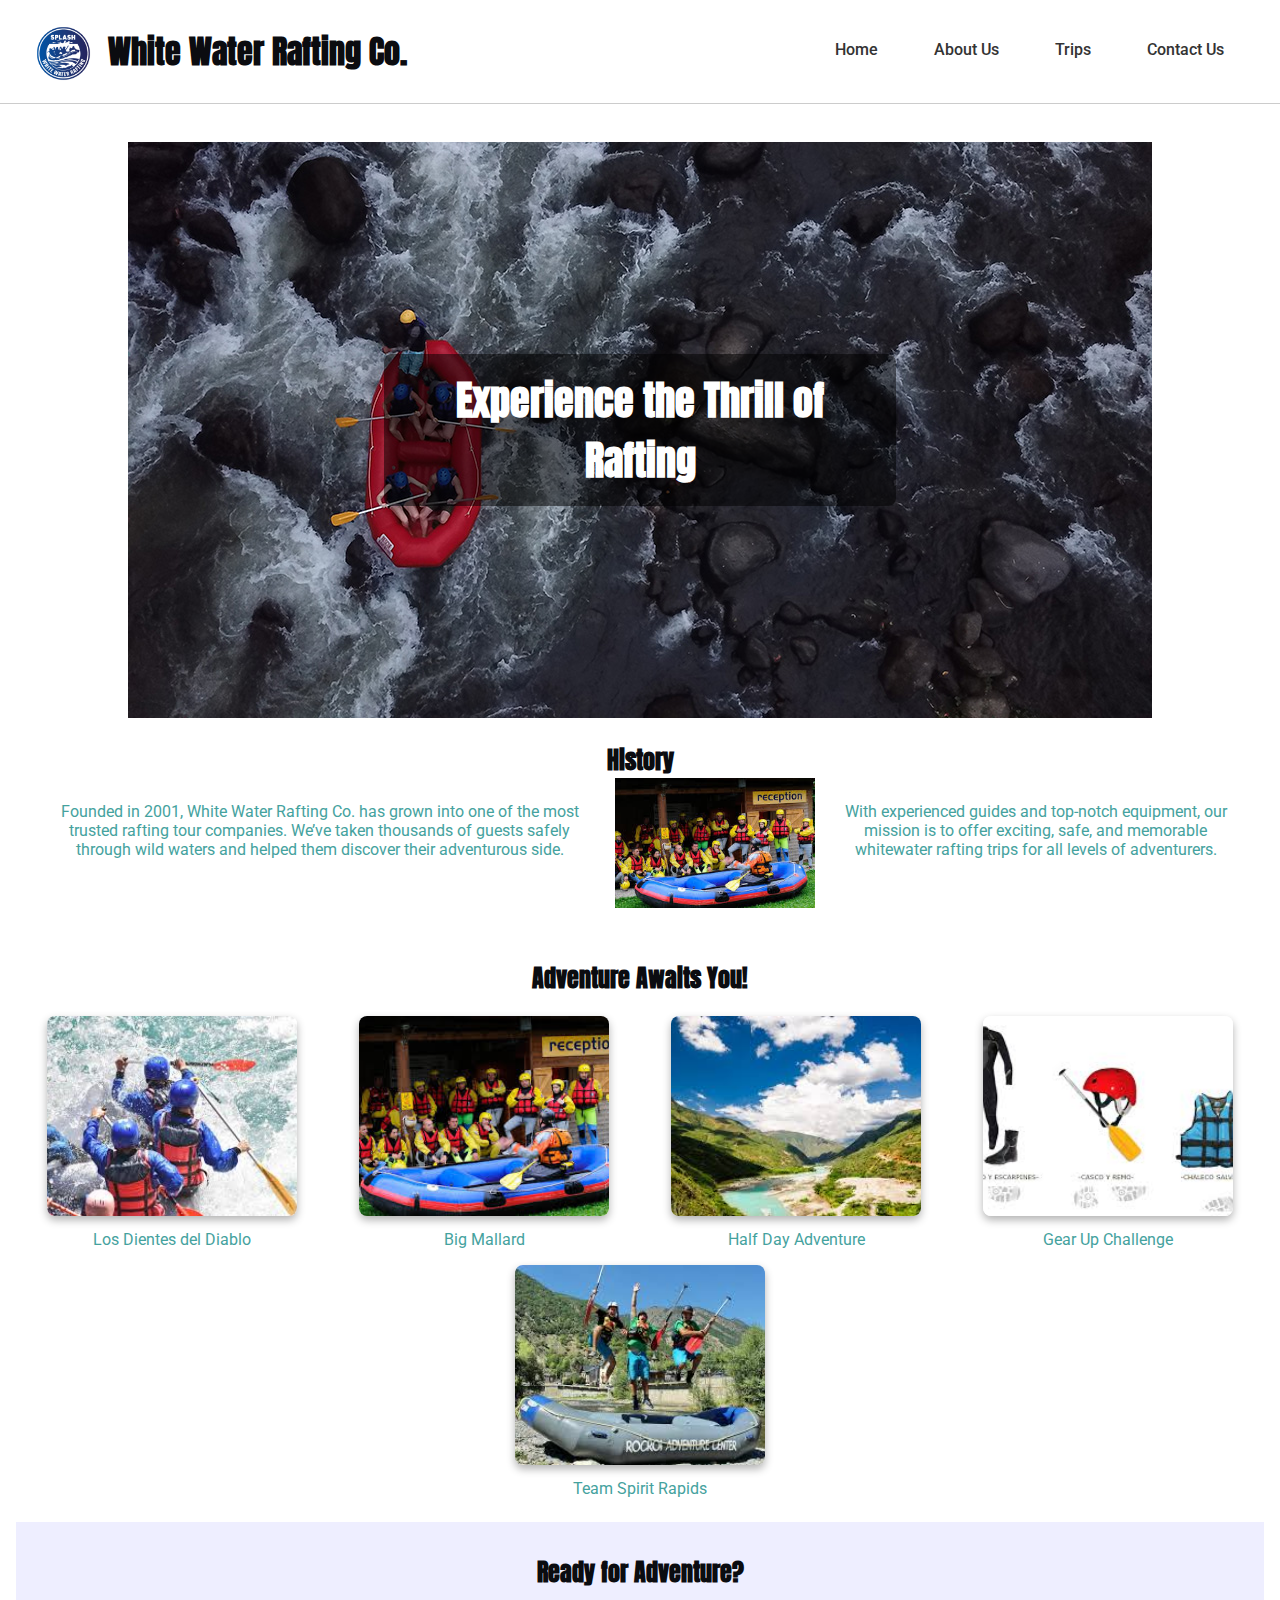
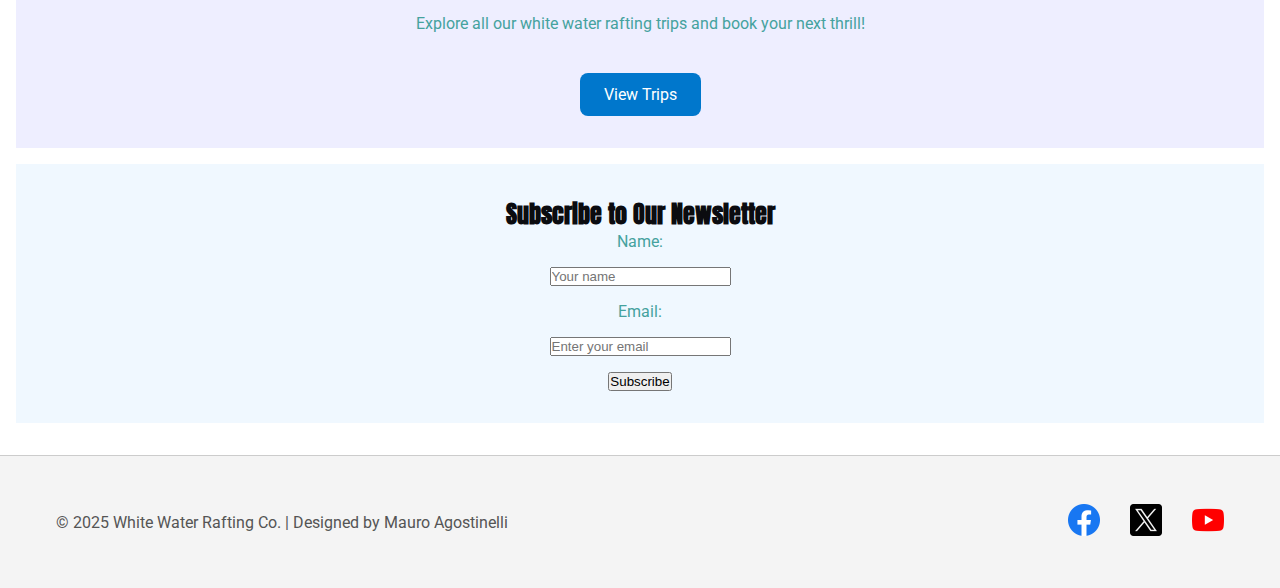
<file: wwr/index.html>
<!DOCTYPE html>
<html lang="en-US">

<head>
  <meta charset="UTF-8" />
  <meta name="viewport" content="width=device-width, initial-scale=1.0" />
  <title>Home | White Water Rafting Co.</title>
  <meta name="description"
    content="Experience the thrill of whitewater rafting with our guided tours. Safe and exciting adventures for all ages in breathtaking natural settings." />
  <meta name="author" content="Mauro Agostinelli" />
  <link rel="icon" href="images/z-splash.png" type="image/png" />
  <link rel="preconnect" href="https://fonts.googleapis.com" />
  <link rel="preconnect" href="https://fonts.gstatic.com" crossorigin />
  <link href="https://fonts.googleapis.com/css2?family=Anton&family=Roboto&display=swap" rel="stylesheet" />
  <link rel="stylesheet" href="styles/rafting.css" />
</head>

<body>
  <header>
    <img src="images/z-splash.png" alt="Rafting Logo" />
    <h1>White Water Rafting Co.</h1>
    <nav>
      <a href="index.html">Home</a>
      <a href="about.html">About Us</a>
      <a href="trips.html">Trips</a>
      <a href="contact.html">Contact Us</a>
    </nav>
  </header>

  <main>
    <div class="hero">
      <img src="images/rafting.jpg" alt="Rafting Adventure Image" />
      <h1 class="hero-text">Experience the Thrill of Rafting</h1>
    </div>

    <section id="section1">
      <h2>History</h2>
      <div id="textimg">
        <p>
          Founded in 2001, White Water Rafting Co. has grown into one of the
          most trusted rafting tour companies. We’ve taken thousands of guests
          safely through wild waters and helped them discover their adventurous side.
        </p>
        <img src="images/guide.jpeg" alt="Rafting history image" />
        <p>
          With experienced guides and top-notch equipment, our mission is to
          offer exciting, safe, and memorable whitewater rafting trips for all
          levels of adventurers.
        </p>
      </div>
    </section>

    <section id="section2">
      <h2>Adventure Awaits You!</h2>
      <div id="figures">
        <figure>
          <img src="images/water.jpeg" alt="Los Dientes del Diablo" />
          <figcaption>Los Dientes del Diablo</figcaption>
        </figure>
        <figure>
          <img src="images/guide.jpeg" alt="Big Mallard" />
          <figcaption>Big Mallard</figcaption>
        </figure>
        <figure>
          <img src="images/natural.jpeg" alt="Half Day Adventure" />
          <figcaption>Half Day Adventure</figcaption>
        </figure>
        <figure>
          <img src="images/equip.jpeg" alt="Gear Up Challenge" />
          <figcaption>Gear Up Challenge</figcaption>
        </figure>
        <figure>
          <img src="images/team.jpeg" alt="Team Spirit Rapids" />
          <figcaption>Team Spirit Rapids</figcaption>
        </figure>
      </div>
    </section>

    <section class="cta">
      <h2>Ready for Adventure?</h2>
      <p>Explore all our white water rafting trips and book your next thrill!</p>
      <a href="trips.html" class="btn">View Trips</a>
    </section>

    <section id="newsletter">
      <h2>Subscribe to Our Newsletter</h2>
      <form>
        <label for="name">Name:</label>
        <input type="text" id="name" name="name" required placeholder="Your name" />

        <label for="email">Email:</label>
        <input type="email" id="email" name="email" required placeholder="Enter your email" />

        <button type="submit">Subscribe</button>
      </form>
    </section>
  </main>

  <footer>
    <p>&copy; 2025 White Water Rafting Co. | Designed by Mauro Agostinelli</p>
    <nav class="socialmedia">
      <a href="https://facebook.com">
        <img src="images/facebook.png" alt="Facebook icon" />
      </a>
      <a href="https://x.com">
        <img src="images/gorjeo.png" alt="X (Twitter) icon" />
      </a>
      <a href="https://youtube.com">
        <img src="images/youtube.png" alt="YouTube icon" />
      </a>
    </nav>
  </footer>
</body>

</html>
</file>
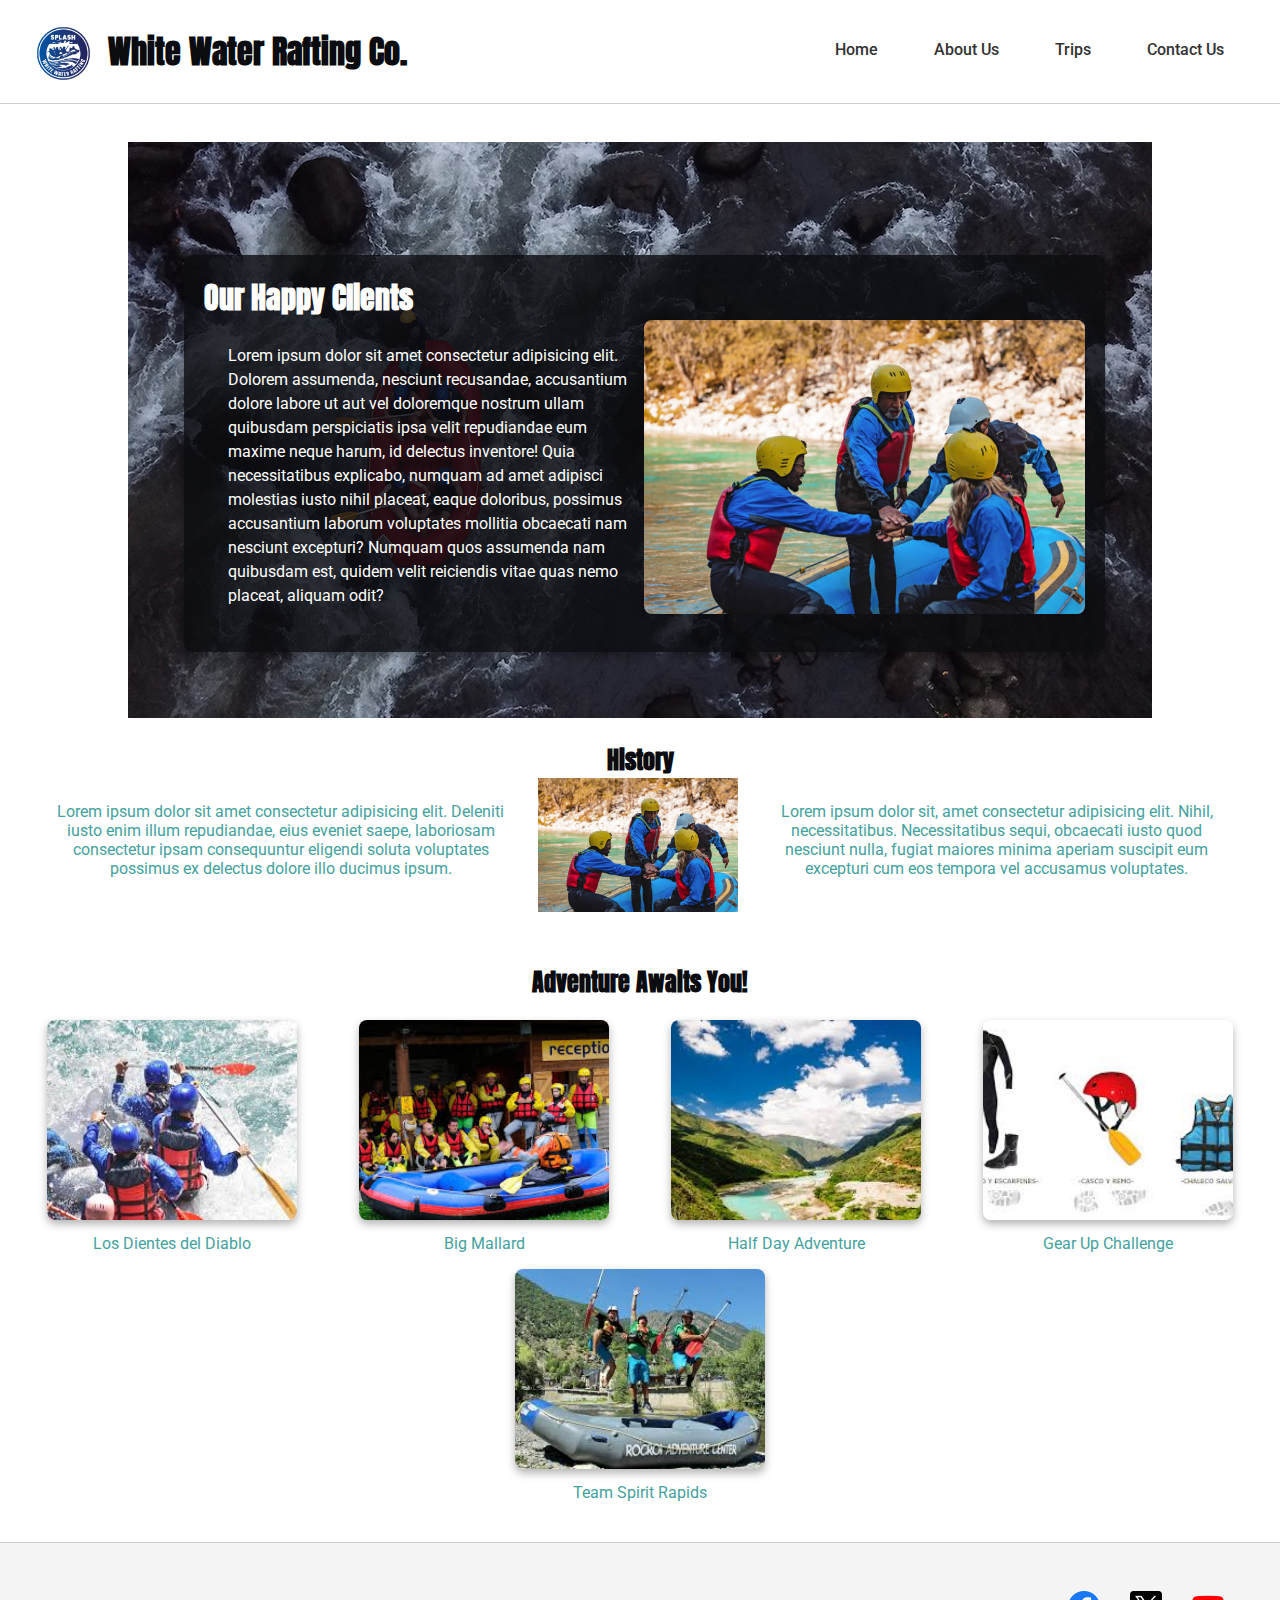
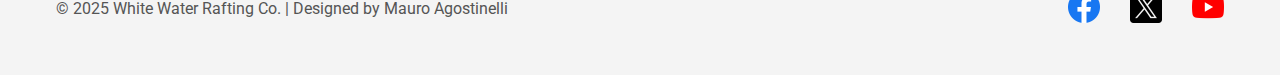
<file: wwr/about.html>
<!DOCTYPE html>
<html lang="en-US">

<head>
    <meta charset="UTF-8">
    <meta name="viewport" content="width=device-width, initial-scale=1.0">
    <title>Rafting</title>
    <meta name="description"
        content="Experience the thrill of whitewater rafting with our guided tours. Safe and exciting adventures for all ages in breathtaking natural settings.">
    <meta name="author" content="Mauro Agostinelli">
    <link rel="preconnect" href="https://fonts.googleapis.com">
    <link rel="preconnect" href="https://fonts.gstatic.com" crossorigin>
    <link href="https://fonts.googleapis.com/css2?family=Anton&family=Roboto&display=swap" rel="stylesheet">
    <link rel="icon" href="images/z-splash.png" type="image/png">
    <link rel="stylesheet" href="styles/rafting.css">
</head>

<body>
    <header>
        <img src="images/z-splash.png" alt="Rafting Logo">
        <h1>White Water Rafting Co.</h1>
        <nav>
            <a href="index.html">Home</a>
            <a href="about.html">About Us</a>
            <a href="trips.html">Trips</a>
            <a href="contact.html">Contact Us</a>
        </nav>
    </header>
    <main>
        <div class="hero">
            <img src="images/rafting.jpg" alt="Rafting Image">
            <article>
                <h2>Our Happy Clients</h2>
                <img src="images/happy.jpg" alt="Happy clients enjoying rafting">
                <p>Lorem ipsum dolor sit amet consectetur adipisicing elit. Dolorem assumenda, nesciunt recusandae,
                    accusantium dolore labore ut aut vel doloremque nostrum ullam quibusdam perspiciatis ipsa velit
                    repudiandae eum maxime neque harum, id delectus inventore! Quia necessitatibus explicabo, numquam ad
                    amet adipisci molestias iusto nihil placeat, eaque doloribus, possimus accusantium laborum
                    voluptates mollitia obcaecati nam nesciunt excepturi? Numquam quos assumenda nam quibusdam est,
                    quidem velit reiciendis vitae quas nemo placeat, aliquam odit?</p>
            </article>
        </div>
        <section id="section1">
            <h2>History</h2>
            <div id="textimg">
                <p>Lorem ipsum dolor sit amet consectetur adipisicing elit. Deleniti iusto enim illum repudiandae, eius
                    eveniet saepe, laboriosam consectetur ipsam consequuntur eligendi soluta voluptates possimus ex
                    delectus dolore illo ducimus ipsum.</p>
                <img src="images/happy.jpg" alt="rafting img">
                <p>Lorem ipsum dolor sit, amet consectetur adipisicing elit. Nihil, necessitatibus. Necessitatibus
                    sequi, obcaecati iusto quod nesciunt nulla, fugiat maiores minima aperiam suscipit eum excepturi cum
                    eos tempora vel accusamus voluptates.</p>
            </div>
        </section>
        <section id="section2">
            <h2>Adventure Awaits You!</h2>
            <div id="figures">
                <figure>
                    <img src="images/water.jpeg" alt="rafting image">
                    <figcaption>Los Dientes del Diablo</figcaption>
                </figure>

                <figure>
                    <img src="images/guide.jpeg" alt="guide rafting">
                    <figcaption>Big Mallard</figcaption>
                </figure>

                <figure>
                    <img src="images/natural.jpeg" alt="nature rafting">
                    <figcaption>Half Day Adventure</figcaption>
                </figure>

                <figure>
                    <img src="images/equip.jpeg" alt="equipment rafting">
                    <figcaption>Gear Up Challenge</figcaption>
                </figure>

                <figure>
                    <img src="images/team.jpeg" alt="happy team rafting">
                    <figcaption>Team Spirit Rapids</figcaption>
                </figure>
            </div>
        </section>
    </main>
    <footer>
        <p>&copy; 2025 White Water Rafting Co. | Designed by Mauro Agostinelli</p>
        <nav class="socialmedia">
            <a href="https://facebook.com">
                <img src="images/facebook.png" alt="facebook icon image">
            </a>
            <a href="https://x.com">
                <img src="images/gorjeo.png" alt="x icon image">
            </a>
            <a href="https://youtube.com">
                <img src="images/youtube.png" alt="youtube image">
            </a>
        </nav>
    </footer>
</body>

</html>
</file>
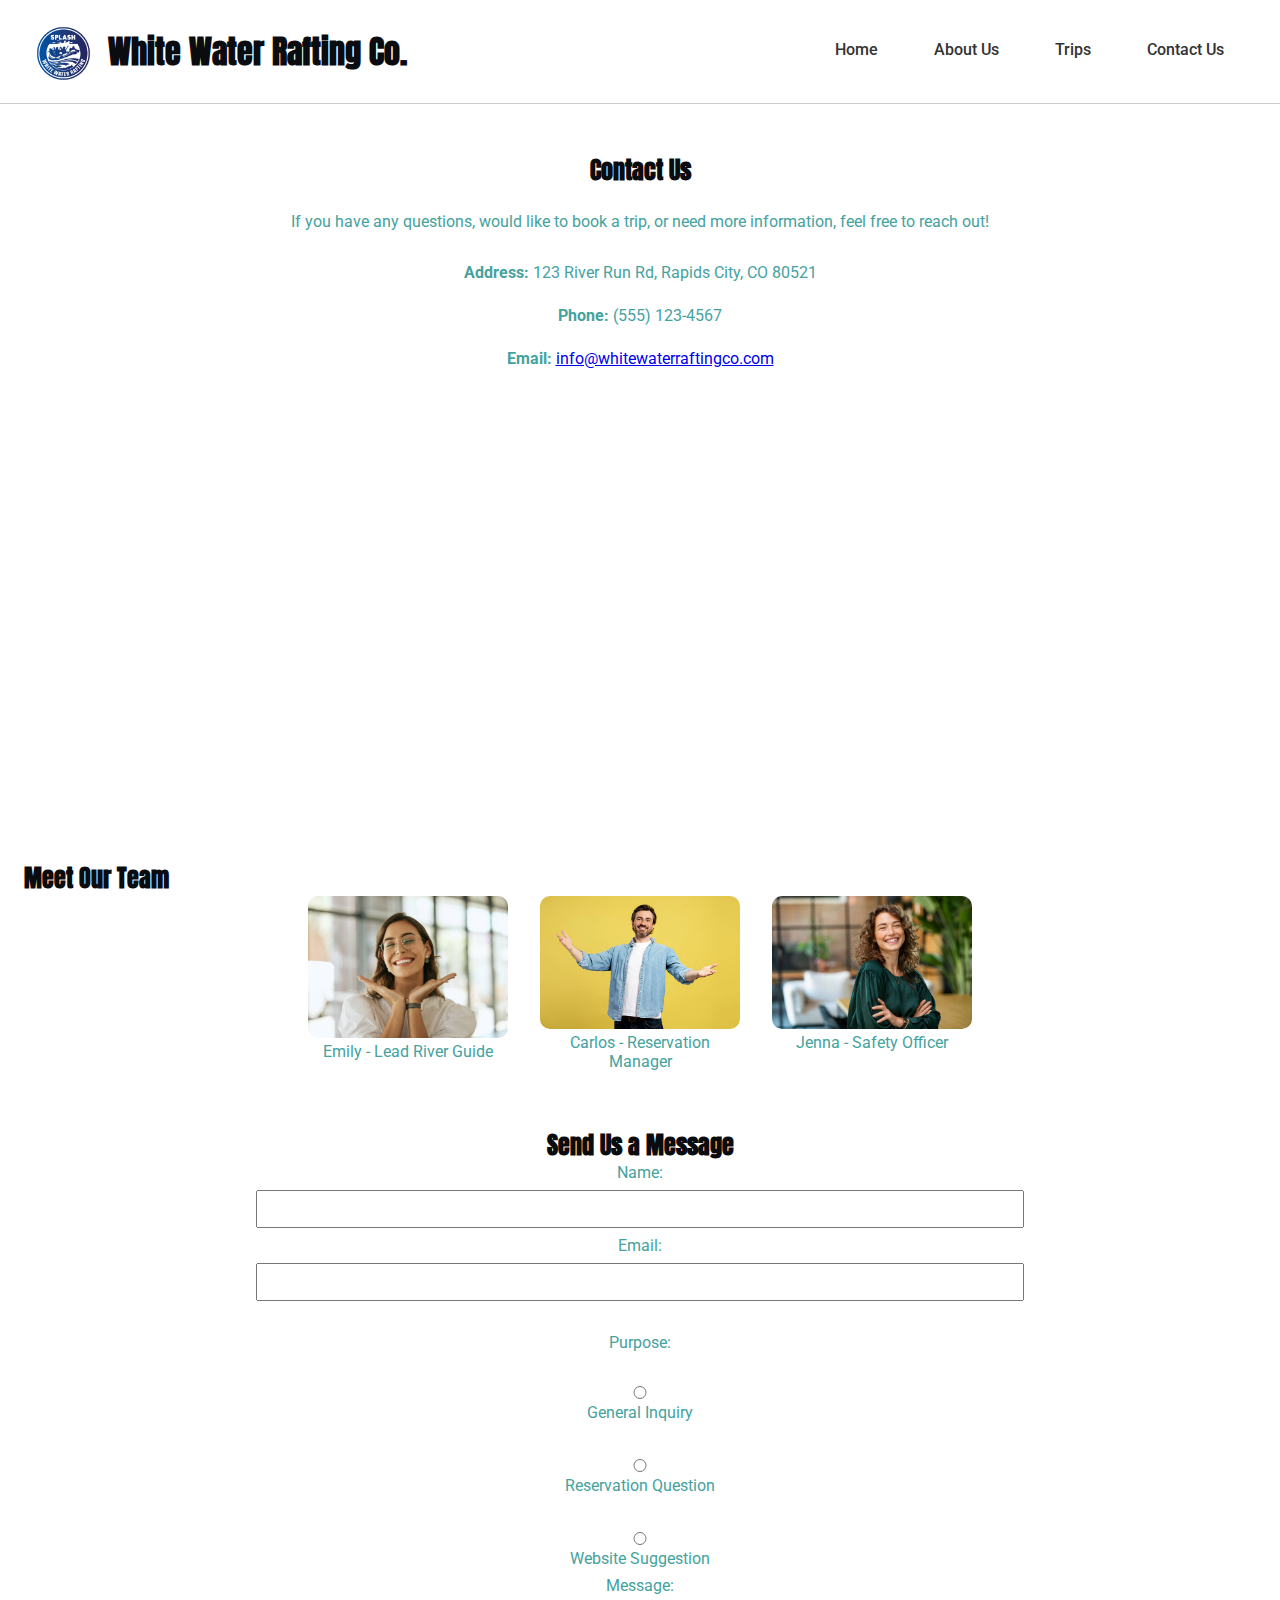
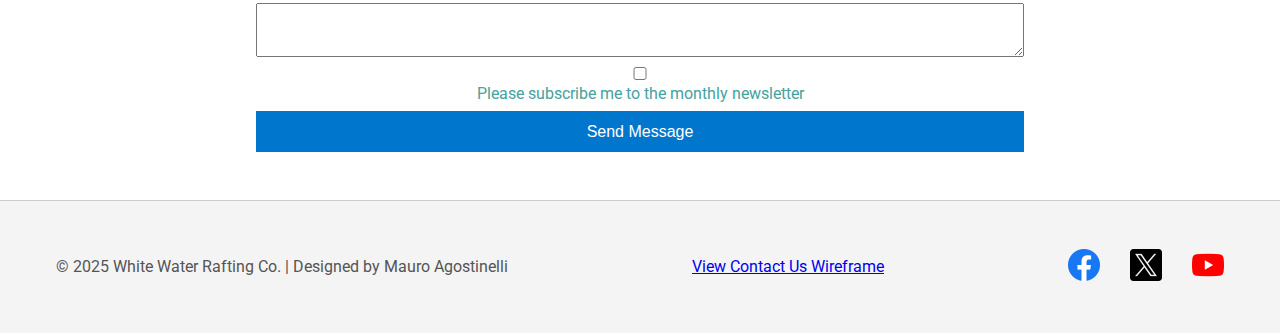
<file: wwr/contact.html>
<!DOCTYPE html>
<html lang="en-US">

<head>
    <meta charset="UTF-8">
    <meta name="viewport" content="width=device-width, initial-scale=1.0">
    <title>Contact Us - White Water Rafting Co.</title>
    <meta name="description"
        content="Get in touch with White Water Rafting Co. for questions, bookings, or custom rafting adventures. We're here to help you start your next great river experience!">
    <meta name="author" content="Mauro Agostinelli">
    <link rel="preconnect" href="https://fonts.googleapis.com">
    <link rel="preconnect" href="https://fonts.gstatic.com" crossorigin>
    <link href="https://fonts.googleapis.com/css2?family=Anton&family=Roboto&display=swap" rel="stylesheet">
    <link rel="icon" href="images/z-splash.png" type="image/png">
    <link rel="stylesheet" href="styles/rafting.css">
</head>

<body>
    <header>
        <img src="images/z-splash.png" alt="Rafting Logo">
        <h1>White Water Rafting Co.</h1>
        <nav>
            <a href="index.html">Home</a>
            <a href="about.html">About Us</a>
            <a href="trips.html">Trips</a>
            <a href="contact.html">Contact Us</a>
        </nav>
    </header>
    <main>
        <section class="contact-info">
            <h2>Contact Us</h2>
            <p>If you have any questions, would like to book a trip, or need more information, feel free to reach out!</p>
    
            <div class="company-info">
                <p><strong>Address:</strong> 123 River Run Rd, Rapids City, CO 80521</p>
                <p><strong>Phone:</strong> (555) 123-4567</p>
                <p><strong>Email:</strong> <a href="mailto:info@whitewaterraftingco.com">info@whitewaterraftingco.com</a></p>
            </div>
    
            <div class="map">
                <iframe
                    src="https://www.google.com/maps/embed?pb=!1m18!1m12!1m3!1d3023.845994024162!2d-104.99153168459448!3d40.0150!2m3!1f0!2f0!3f0!3m2!1i1024!2i768!4f13.1!3m3!1m2!1s0x876bf527f1dcbbb5%3A0xf4b0a9d23b7e3fc0!2sRapids%20City%2C%20CO!5e0!3m2!1sen!2sus!4v1615817268344"
                    allowfullscreen="" loading="lazy" referrerpolicy="no-referrer-when-downgrade">
                </iframe>
            </div>
        </section>
        <section class="team">
            <h2>Meet Our Team</h2>
            <div class="employee-gallery">
                <figure>
                    <img src="images/smile1.jpg" alt="Smiling River Guide - Emily">
                    <figcaption>Emily - Lead River Guide</figcaption>
                </figure>
                <figure>
                    <img src="images/smile2.jpg" alt="Smiling Reservation Manager - Carlos">
                    <figcaption>Carlos - Reservation Manager</figcaption>
                </figure>
                <figure>
                    <img src="images/smile3.jpg" alt="Smiling Safety Officer - Jenna">
                    <figcaption>Jenna - Safety Officer</figcaption>
                </figure>
            </div>
        </section>
        <section class="contact-form">
            <h2>Send Us a Message</h2>
            <form>
              <label for="username">Name:</label>
              <input type="text" id="username" name="username" required>
        
              <label for="useremail">Email:</label>
              <input type="email" id="useremail" name="useremail" required>
        
              <p>Purpose:</p>
              <label><input type="radio" name="purpose" value="general"> General Inquiry</label><br>
              <label><input type="radio" name="purpose" value="reservation"> Reservation Question</label><br>
              <label><input type="radio" name="purpose" value="website"> Website Suggestion</label>
        
              <label for="message">Message:</label>
              <textarea id="message" name="message" required></textarea>
        
              <label><input type="checkbox" name="subscribe"> Please subscribe me to the monthly newsletter</label>
        
              <button type="submit">Send Message</button>
            </form>
          </section>
    </main>
    <footer>
        <p>&copy; 2025 White Water Rafting Co. | Designed by Mauro Agostinelli</p>
        <p><a href="https://app.moqups.com/rhUQKSTW2pHDDmyIihMELnkJ3eCwitXB/view/page/ad64222d5" target="_blank">View Contact Us Wireframe</a></p>
        <nav class="socialmedia">
            <a href="https://facebook.com">
                <img src="images/facebook.png" alt="facebook icon image">
            </a>
            <a href="https://x.com">
                <img src="images/gorjeo.png" alt="x icon image">
            </a>
            <a href="https://youtube.com">
                <img src="images/youtube.png" alt="youtube image">
            </a>
        </nav>
    </footer>
</body>

</html>
</file>
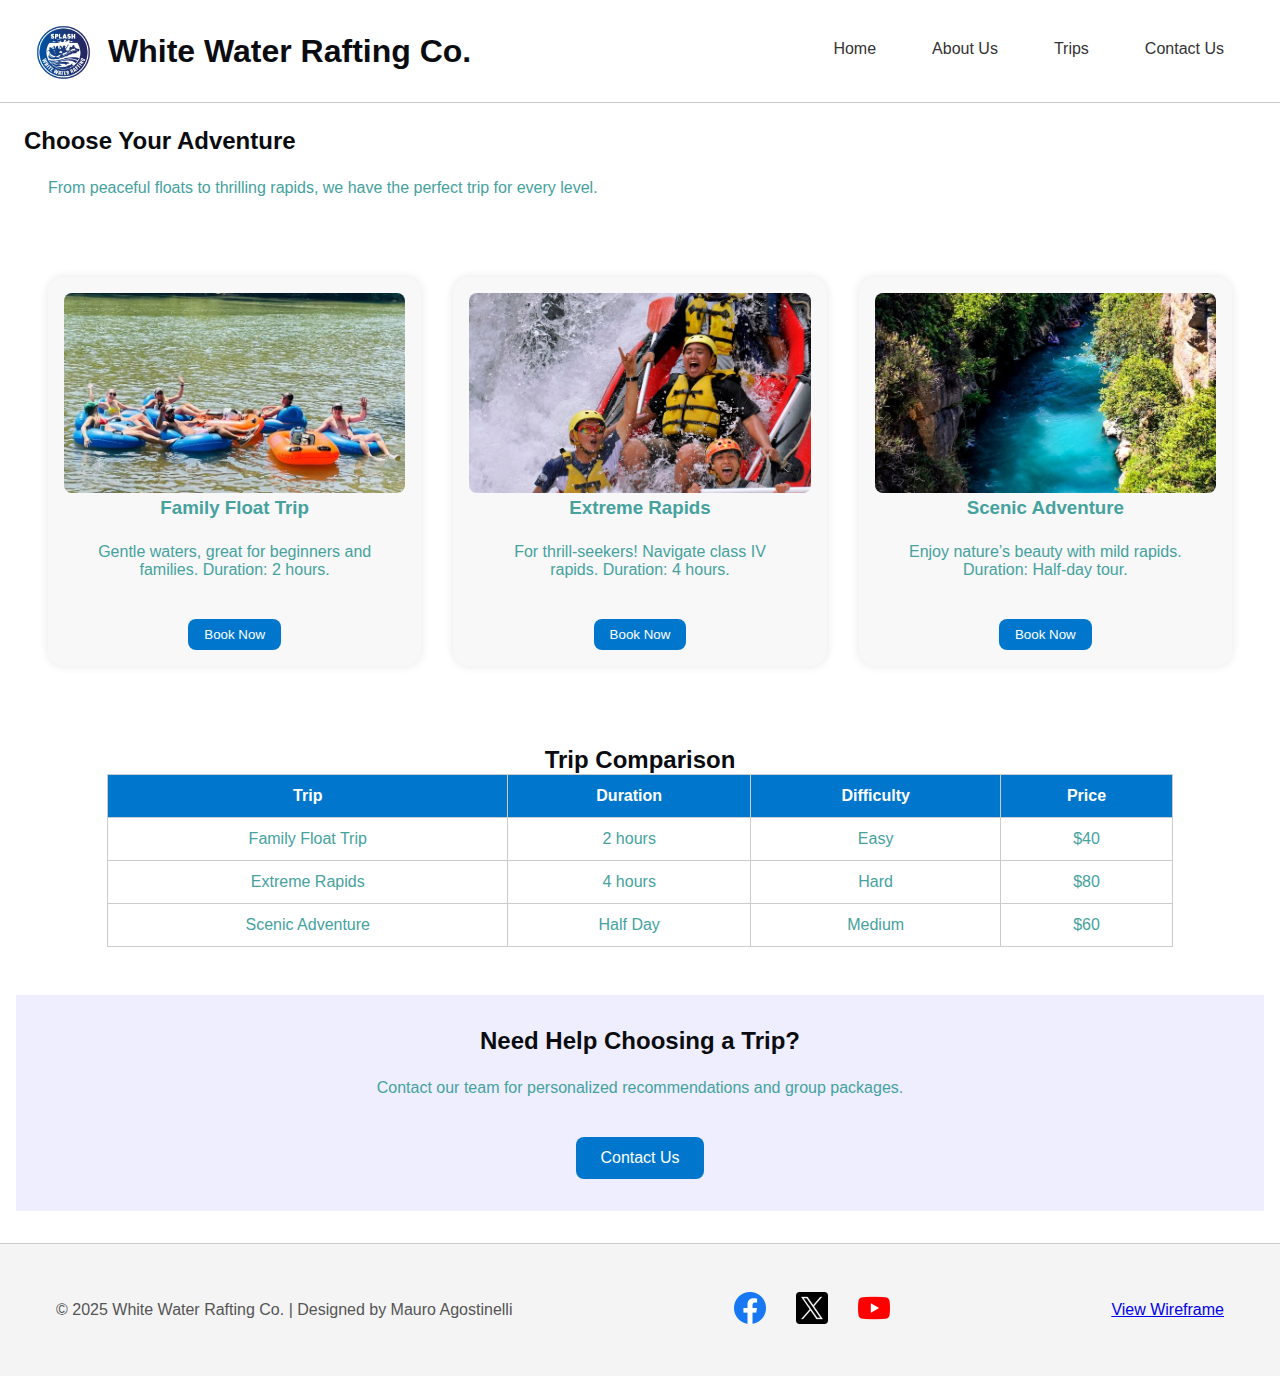
<file: wwr/trips.html>
<!DOCTYPE html>
<html lang="en-US">

<head>
  <meta charset="UTF-8" />
  <meta name="viewport" content="width=device-width, initial-scale=1.0" />
  <title>Trips | White Water Rafting Co.</title>
  <meta name="description"
    content="Discover our amazing white water rafting trips, perfect for adventure seekers of all levels." />
  <meta name="author" content="Mauro Agostinelli" />
  <link rel="stylesheet" href="styles/rafting.css" />
</head>

<body>
  <header>
    <img src="images/z-splash.png" alt="Rafting Logo" />
    <h1>White Water Rafting Co.</h1>
    <nav>
      <a href="index.html">Home</a>
      <a href="about.html">About Us</a>
      <a href="trips.html">Trips</a>
      <a href="contact.html">Contact Us</a>
    </nav>
  </header>

  <main>
    <section class="intro">
      <h2>Choose Your Adventure</h2>
      <p>From peaceful floats to thrilling rapids, we have the perfect trip for every level.</p>
    </section>

    <section class="trip-cards">
      <div class="trip">
        <img src="images/familyFloat.jpg" alt="Family float trip" />
        <h3>Family Float Trip</h3>
        <p>Gentle waters, great for beginners and families. Duration: 2 hours.</p>
        <button>Book Now</button>
      </div>
      <div class="trip">
        <img src="images/extreme.jpg" alt="Advanced rapids trip" />
        <h3>Extreme Rapids</h3>
        <p>For thrill-seekers! Navigate class IV rapids. Duration: 4 hours.</p>
        <button>Book Now</button>
      </div>
      <div class="trip">
        <img src="images/scenic.jpg" alt="Scenic adventure" />
        <h3>Scenic Adventure</h3>
        <p>Enjoy nature’s beauty with mild rapids. Duration: Half-day tour.</p>
        <button>Book Now</button>
      </div>
    </section>

    <section class="trip-table">
      <h2>Trip Comparison</h2>
      <table>
        <thead>
          <tr>
            <th>Trip</th>
            <th>Duration</th>
            <th>Difficulty</th>
            <th>Price</th>
          </tr>
        </thead>
        <tbody>
          <tr>
            <td>Family Float Trip</td>
            <td>2 hours</td>
            <td>Easy</td>
            <td>$40</td>
          </tr>
          <tr>
            <td>Extreme Rapids</td>
            <td>4 hours</td>
            <td>Hard</td>
            <td>$80</td>
          </tr>
          <tr>
            <td>Scenic Adventure</td>
            <td>Half Day</td>
            <td>Medium</td>
            <td>$60</td>
          </tr>
        </tbody>
      </table>
    </section>

    <section class="cta">
      <h2>Need Help Choosing a Trip?</h2>
      <p>Contact our team for personalized recommendations and group packages.</p>
      <a href="contact.html" class="btn">Contact Us</a>
    </section>
  </main>

  <footer>
    <p>&copy; 2025 White Water Rafting Co. | Designed by Mauro Agostinelli</p>
    <nav class="socialmedia">
      <a href="https://facebook.com"><img src="images/facebook.png" alt="facebook icon" /></a>
      <a href="https://x.com"><img src="images/gorjeo.png" alt="x icon" /></a>
      <a href="https://youtube.com"><img src="images/youtube.png" alt="youtube icon" /></a>
    </nav>
    <p><a href="https://app.moqups.com/zHyAAT6CejBGeV1pHJF87Apo6lLS1ynD/view/page/ad64222d5" target="_blank">View Wireframe</a></p>
  </footer>
</body>

</html>
</file>
<file: wwr/styles/rafting.css>
:root {
  --primary-color: #0B0C10;
  --secondary-color: #1F2833;
  --accent1-color: #45A29E;
  --accent2-color: #66FCF1;
  --heading-font: "Anton", sans-serif;
  --body-font: "Roboto", sans-serif;
}

* {
  margin: 0;
  padding: 0;
  box-sizing: border-box;
}

body {
  font-family: var(--body-font);
  color: var(--accent1-color);
}

h1, h2 {
  font-family: var(--heading-font);
  color: var(--primary-color);
}

header {
  display: grid;
  grid-template-columns: auto 1fr auto;
  align-items: center;
  padding: 1rem 2rem;
  background-color: #ffffff;
  border-bottom: 1px solid #ccc;
  gap: 1rem;
}

header img {
  height: 60px;
  width: auto;
}

header nav {
  display: flex;
  gap: 3.5rem;
  justify-content: flex-end;
}

header nav a {
  text-decoration: none;
  color: #333;
  font-weight: 500;
  font-size: 1rem;
  transition: color 0.3s ease, border-bottom 0.3s ease;
  padding-bottom: 0.25rem;
  position: relative;
}

header nav a:hover {
  color: #0077cc;
}

header nav a::after {
  content: '';
  display: block;
  width: 0%;
  height: 2px;
  background: #0077cc;
  transition: width 0.3s ease;
  position: absolute;
  bottom: 0;
  left: 0;
}

header nav a:hover::after {
  width: 100%;
}

.hero {
  position: relative;
  width: 80%;
  left: 10%;
  margin-top: 3%;
}

.hero img {
  width: 100%;
  height: auto;
  display: block;
}

.hero-text {
  position: absolute;
  top: 50%;
  left: 50%;
  transform: translate(-50%, -50%);
  color: white;
  font-size: 2.5rem;
  background-color: rgba(0, 0, 0, 0.5);
  padding: 1rem 2rem;
  border-radius: 0.5rem;
  text-align: center;
}

.hero article {
  position: absolute;
  bottom: 50px;
  right: 3%;
  background-color: rgba(11, 12, 16, 0.8);
  color: #fff;
  padding: 20px;
  border-radius: 8px;
  box-shadow: 0 4px 8px rgba(0, 0, 0, 0.3);
  width: 90%;
}

.hero article img {
  float: right;
  margin-left: 1rem;
  max-width: 50%;
  height: 90%;
  border-radius: 8px;
}

.hero article h2 {
  color: #fff;
  font-size: 30px;
}

.hero article p {
  font-size: 1rem;
  line-height: 1.5;
}

main, footer {
  width: 100%;
  margin: 0 auto;
}

nav, p, section, article {
  margin: 16px;
  padding: 8px;
}

#section1 {
  display: block;
  text-align: center;
}

#textimg {
  display: flex;
}

#textimg img {
  max-width: 200px;
  max-height: 200px;
}

#section2 h2 {
  margin: 20px 0;
  text-align: center;
}

#figures {
  display: flex;
  justify-content: space-around;
  flex-wrap: wrap;
  gap: 1rem;
}

#figures figure img {
  max-width: 250px;
  height: 200px;
  border-radius: 8px;
  object-fit: cover;
  box-shadow: 0 4px 8px rgba(0, 0, 0, 0.3);
}

#figures figure figcaption {
  text-align: center;
  margin-top: 10px;
}

.cta {
  text-align: center;
  padding: 2rem;
  background-color: #eef;
}

.cta .btn {
  display: inline-block;
  margin-top: 1rem;
  padding: 0.75rem 1.5rem;
  background: #0077cc;
  color: white;
  text-decoration: none;
  border-radius: 0.5rem;
}

.cta .btn:hover {
  background: #005fa3;
}

#newsletter {
  padding: 2rem;
  text-align: center;
  background-color: #f0f8ff;
}

#newsletter form {
  display: flex;
  flex-direction: column;
  align-items: center;
  gap: 1rem;
  max-width: 400px;
  margin: 0 auto;
}

.trip-cards {
  display: grid;
  grid-template-columns: repeat(auto-fit, minmax(280px, 1fr));
  gap: 2rem;
  padding: 2rem;
}

.trip {
  background-color: #f8f8f8;
  border-radius: 1rem;
  padding: 1rem;
  text-align: center;
  box-shadow: 0 0 10px rgba(0, 0, 0, 0.1);
}

.trip img {
  width: 100%;
  height: 200px;
  object-fit: cover;
  border-radius: 0.5rem;
}

.trip button {
  margin-top: 1rem;
  padding: 0.5rem 1rem;
  background: #0077cc;
  color: white;
  border: none;
  border-radius: 0.5rem;
  cursor: pointer;
}

.trip button:hover {
  background: #005fa3;
}

.trip-table {
  padding: 2rem;
  text-align: center;
}
.trip-table table {
  margin: 0 auto;
  border-collapse: collapse;
  width: 90%;
}
.trip-table th,
.trip-table td {
  border: 1px solid #ccc;
  padding: 0.75rem;
}
.trip-table th {
  background-color: #0077cc;
  color: white;
}

footer {
  display: flex;
  justify-content: space-between;
  align-items: center;
  background-color: #f4f4f4;
  color: #555;
  padding: 1.5rem 2rem;
  margin-top: 2rem;
  border-top: 1px solid #ccc;
  flex-wrap: wrap;
  text-align: center;
}

footer nav.socialmedia {
  display: flex;
  gap: 30px;
}

footer nav a img {
  width: 32px;
  height: 32px;
}

.contact-info, .employees, .contact-form {
  max-width: 800px;
  margin: 2rem auto;
  padding: 1rem;
  text-align: center;
}

.company-info p {
  margin: 0.5rem 0;
}

.map iframe {
  width: 100%;
  height: 400px;
  border: none;
  margin-top: 1rem;
}

.employee-gallery, .employee-grid {
  display: flex;
  justify-content: center;
  gap: 2rem;
  flex-wrap: wrap;
}

.employee-gallery figure,
.employee-grid figure {
  width: 200px;
  text-align: center;
}

.employee-gallery img,
.employee-grid img {
  width: 100%;
  height: auto;
  border-radius: 10px;
}

.contact-form form {
  display: flex;
  flex-direction: column;
  gap: 0.5rem;
}

.contact-form input,
.contact-form textarea {
  padding: 0.5rem;
  font-size: 1rem;
  width: 100%;
  max-width: 100%;
}

.contact-form button {
  padding: 0.7rem;
  font-size: 1rem;
  background-color: #0077cc;
  color: white;
  border: none;
  cursor: pointer;
}

.contact-form button:hover {
  background-color: #005fa3;
}
</file>
